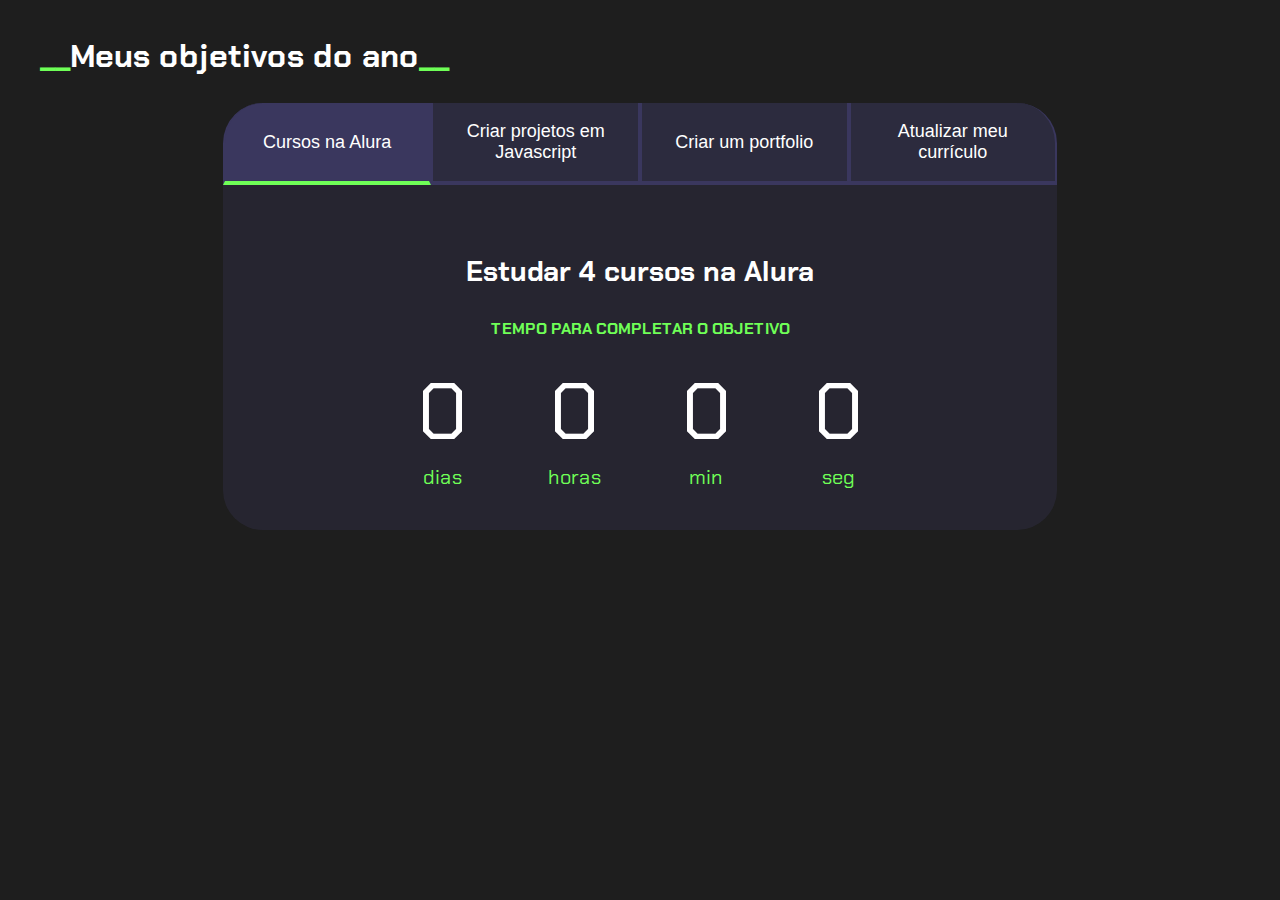
<file: index.html>
<!DOCTYPE html>
<html lang="pt-br">

<head>
    <meta charset="UTF-8">
    <meta name="viewport" content="width=device-width, initial-scale=1.0">
    <title>Meus objetivos do ano</title>
    <link rel="stylesheet" href="style.css">
</head>

<body>
    <section class="conteudo-principal color:green;">
        <h2 class="titulo-principal"><span>__</span>Meus objetivos do ano<span>__</span></h2>
        <div class="conteudo">
            <div class="botoes">
                <button class="botao ativo">Cursos na Alura</button>
                <button class="botao">Criar projetos em Javascript</button>
                <button class="botao">Criar um portfolio</button>
                <button class="botao">Atualizar meu currículo</button>
            </div>
            <div class="abas-textos">
                <div class="aba-conteudo ativo">
                    <h3 class="aba-conteudo-titulo-principal">Estudar 4 cursos na Alura</h3>
                    <h4 class="aba-conteudo-titulo-secundario">Tempo para completar o objetivo</h4>
                    <div class="contador">
                        <div class="contador-digito">
                            <p class="contador-digito-numero" id="dias0"></p>
                            <p class="contador-digito-texto">dias</p>
                        </div>
                        <div class="contador-digito">
                            <p class="contador-digito-numero" id="horas0"></p>
                            <p class="contador-digito-texto">horas</p>
                        </div>
                        <div class="contador-digito">
                            <p class="contador-digito-numero" id="min0"></p>
                            <p class="contador-digito-texto">min</p>
                        </div>
                        <div class="contador-digito">
                            <p class="contador-digito-numero" id="seg0"></p>
                            <p class="contador-digito-texto">seg</p>
                        </div>
                    </div>
                </div>
                <div class="aba-conteudo">
                    <h3 class="aba-conteudo-titulo-principal">Criar 5 projetos em Javascript</h3>
                    <h4 class="aba-conteudo-titulo-secundario">Tempo para completar o objetivo</h4>
                    <div class="contador">
                        <div class="contador-digito">
                            <p class="contador-digito-numero" id="dias1"></p>
                            <p class="contador-digito-texto">dias</p>
                        </div>
                        <div class="contador-digito">
                            <p class="contador-digito-numero" id="horas1"></p>
                            <p class="contador-digito-texto">horas</p>
                        </div>
                        <div class="contador-digito">
                            <p class="contador-digito-numero" id="min1"></p>
                            <p class="contador-digito-texto">min</p>
                        </div>
                        <div class="contador-digito">
                            <p class="contador-digito-numero" id="seg1"></p>
                            <p class="contador-digito-texto">seg</p>
                        </div>
                    </div>
                </div>
                <div class="aba-conteudo">
                    <h3 class="aba-conteudo-titulo-principal">Criar um portfolio com os meus 3 melhores projetos</h3>
                    <h4 class="aba-conteudo-titulo-secundario">Tempo para completar o objetivo</h4>
                    <div class="contador">
                        <div class="contador-digito">
                            <p class="contador-digito-numero" id="dias2"></p>
                            <p class="contador-digito-texto">dias</p>
                        </div>
                        <div class="contador-digito">
                            <p class="contador-digito-numero" id="horas2"></p>
                            <p class="contador-digito-texto">horas</p>
                        </div>
                        <div class="contador-digito">
                            <p class="contador-digito-numero" id="min2"></p>
                            <p class="contador-digito-texto">min</p>
                        </div>
                        <div class="contador-digito">
                            <p class="contador-digito-numero" id="seg2"></p>
                            <p class="contador-digito-texto">seg</p>
                        </div>
                    </div>
                </div>
                <div class="aba-conteudo">
                    <h3 class="aba-conteudo-titulo-principal">Atualizar meu curriculo com os certificados da Alura</h3>
                    <h4 class="aba-conteudo-titulo-secundario">Tempo para completar o objetivo</h4>
                    <div class="contador">
                        <div class="contador-digito">
                            <p class="contador-digito-numero" id="dias3"></p>
                            <p class="contador-digito-texto">dias</p>
                        </div>
                        <div class="contador-digito">
                            <p class="contador-digito-numero" id="horas3"></p>
                            <p class="contador-digito-texto">horas</p>
                        </div>
                        <div class="contador-digito">
                            <p class="contador-digito-numero" id="min3"></p>
                            <p class="contador-digito-texto">min</p>
                        </div>
                        <div class="contador-digito">
                            <p class="contador-digito-numero" id="seg3"></p>
                            <p class="contador-digito-texto">seg</p>
                        </div>
                    </div>
                </div>
            </div>
        </div>
    </section>
    <script src="main.js"></script>
</body>
</html>
</file>
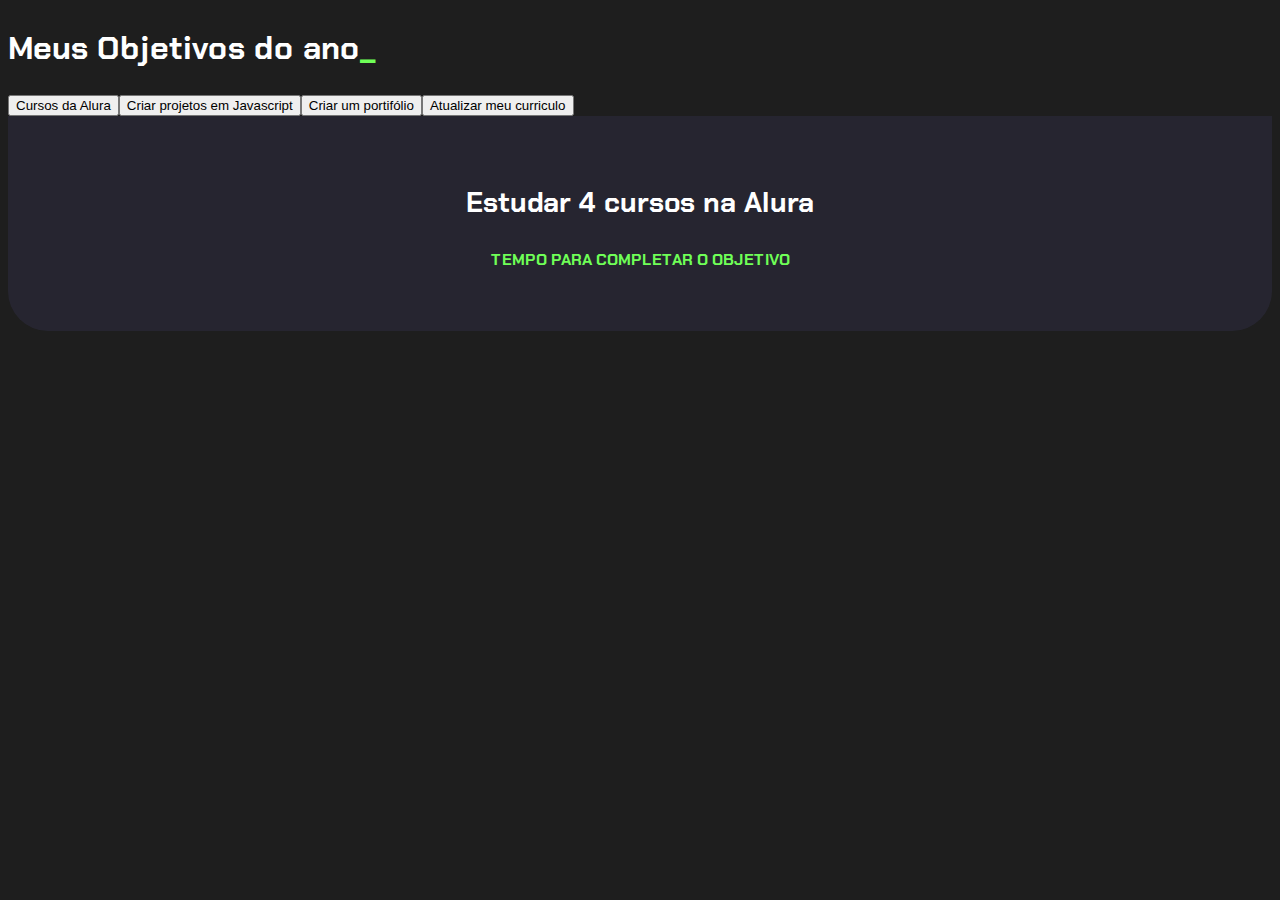
<file: Javascript-projeto de vida/index.html>
<!DOCTYPE html>
<html lang="pt-br">
<head>
    <meta charset="UTF-8">
    <meta name="viewport" content="width=device-width, initial-scale=1.0">
    <title>Meus objetivos do ano</title>
    <link rel="stylesheet" href="style.css">
</head>
<body>
        <section class="conteúdo-principal">
            <h2 class= "titulo-principal">Meus Objetivos do ano<span>_</span></h2>
            <div class="conteudo">
            <div class="botoes">
                <button class="botão ativo">Cursos da Alura</button>
                <button class="botão">Criar projetos em Javascript</button>
                <button class="botão">Criar um portifólio</button>
                <button class="botão">Atualizar meu curriculo</button>
            </div>
            <div class="abas-textos">
                <div class="aba-conteudo ativo">
                    <h3 class="aba-conteudo-titulo-principal">Estudar 4 cursos na Alura</h3>
                    <h4 class="aba-conteudo-titulo-secundario">Tempo para completar o objetivo</h4
            </div>
            <div class="aba-conteudo">
            <h3 class="aba-conteudo-titulo-principal">Criar 5 projetos em Javascript</h3>
            <h4 class="aba-conteudo-titulo-secundario">Tempo para completar o objetivo</h4
            </div>  
            <div class="aba-conteudo">
                <h3 class="aba-conteudo-titulo-principal">Criar um portifolio com os meus 3 melhores projetos</h3>
                <h4 class="aba-conteudo-titulo-secundario">Tempo para completar o objetivo</h4         
            </div>
            <div class="aba-conteudo">
                <h3 class="aba-conteudo-titulo-principal">Atualizar meu curriculo com os certificados da Alura</h3>
                <h4 class="aba-conteudo-titulo-secundario">Tempo para completar o objetivo</h4
            </div>
        </div>
    </div>
    </section>
    <script src="main.js"></script>
 </body>
</html>
</file>
<file: style.css>
@import url('https://fonts.googleapis.com/css2?family=Chakra+Petch:wght@400;700&display=swap');

:root{
    --cor-de-fundo: #1E1E1E;
    --verde: #6FFF57;
    --branco: #FFFFFF;
    --botao-ativo: #3A375E;
    --botao-inativo: rgba(58, 55, 94, 0.5);
    --texto-fundo: rgba(58, 55, 94, 0.3);
}

body {
    background-color: var(--cor-de-fundo);
    color: var(--branco);
    font-family: 'Chakra Petch', sans-serif;
}


.conteudo-principal {
    display: flex;
    flex-direction: column;
    justify-content: center;
    align-items: center;
    max-width: 1200px;
    width: 100%;
    margin: 0 auto;
}

.titulo-principal {
    text-align: left;
    width: 100%;
    font-size: 32px;
}

.titulo-principal span {
    color: var(--verde);
}


.botao {
    font-family: 'Crakra Petch', sans-serif;
    background-color: var(--botao-inativo);
    color: var(--branco);
    display: flex;
    justify-content: center;
    padding: 1em;
    font-size: 18px;
    align-items: center;
    width: 100%;
    border-bottom: 4px solid var(--botao-ativo); 
    border-left: 2px solid var(--botao-ativo); 
    border-right: 2px solid var(--botao-ativo); 
    border-top: none;
}

.botao:first-child {
    border-radius: 40px 40px 0 0;
}

.botoes {
    display: block;
}

.botao.ativo{
    background-color: var(--botao-ativo);
    border-bottom: 4px solid var(--verde);
}

.abas-textos{
    background-color: var(--texto-fundo);
    padding: 40px;
    border-radius: 0 0 40px 40px;
}
.aba-conteudo.ativo{
    display:block;
}

.aba-conteudo{
    display: none;
}

.aba-conteudo-titulo-principal{
    font-size: 28px;
    text-align: center;
}
.aba-conteudo-titulo-secundario{
    text-align: center;
    color: var(--verde);
    text-transform: uppercase;
}

.contador{
    display:flex;
    justify-content: center;
    flex-wrap: wrap;
}
.contador-digito{
    padding: 0 16px;
    text-align: center;
    min-width: 100px
}

.contador-digito-numero{
    font-size: 80px;
    margin: 0;

}

.contador-digito-texto{
    color: var(--verde);
    font-size: 20px;
    margin: 0;
}


@media screen and (min-width: 768px) {
    .botoes {
        display: flex;
    }

    .botao:first-child { 
        border-radius: 40px 0 0 0;
    }

    .botao:last-child {
        border-radius: 0 40px 0 0;
    }    
}
</file>
<file: Javascript-projeto de vida/style.css>
@import url('https://fonts.googleapis.com/css2?family=Chakra+Petch:wght@400;700&display=swap');

:root{
    --cor-de-fundo: #1E1E1E;
    --verde: #6FFF57;
    --branco: #FFFFFF;
    --botao-ativo: #3A375E;
    --botao-inativo: rgba(58, 55, 94, 0.5);
    --texto-fundo: rgba(58, 55, 94, 0.3);
}

body {
    background-color: var(--cor-de-fundo);
    color: var(--branco);
    font-family: 'Chakra Petch', sans-serif;
}


.conteudo-principal {
    display: flex;
    flex-direction: column;
    justify-content: center;
    align-items: center;
    max-width: 1200px;
    width: 100%;
    margin: 0 auto;
}

.titulo-principal {
    text-align: left;
    width: 100%;
    font-size: 32px;
}

.titulo-principal span {
    color: var(--verde);
}


.botao {
    font-family: 'Crakra Petch', sans-serif;
    background-color: var(--botao-inativo);
    color: var(--branco);
    display: flex;
    justify-content: center;
    padding: 1em;
    font-size: 18px;
    align-items: center;
    width: 100%;
    border-bottom: 4px solid var(--botao-ativo); 
    border-left: 2px solid var(--botao-ativo); 
    border-right: 2px solid var(--botao-ativo); 
    border-top: none;
}

.botao:first-child {
    border-radius: 40px 40px 0 0;
}

.botoes {
    display: block;
}

.botao.ativo{
    background-color: var(--botao-ativo);
    border-bottom: 4px solid var(--verde);
}

.abas-textos{
    background-color: var(--texto-fundo);
    padding: 40px;
    border-radius: 0 0 40px 40px;
}
.aba-conteudo.ativo{
    display:block;
}

.aba-conteudo{
    display: none;
}

.aba-conteudo-titulo-principal{
    font-size: 28px;
    text-align: center;
}
.aba-conteudo-titulo-secundario{
    text-align: center;
    color: var(--verde);
    text-transform: uppercase;
}

@media screen and (min-width: 768px) {
    .botoes {
        display: flex;
    }

    .botao:first-child { 
        border-radius: 40px 0 0 0;
    }

    .botao:last-child {
        border-radius: 0 40px 0 0;
    }    
}
</file>
